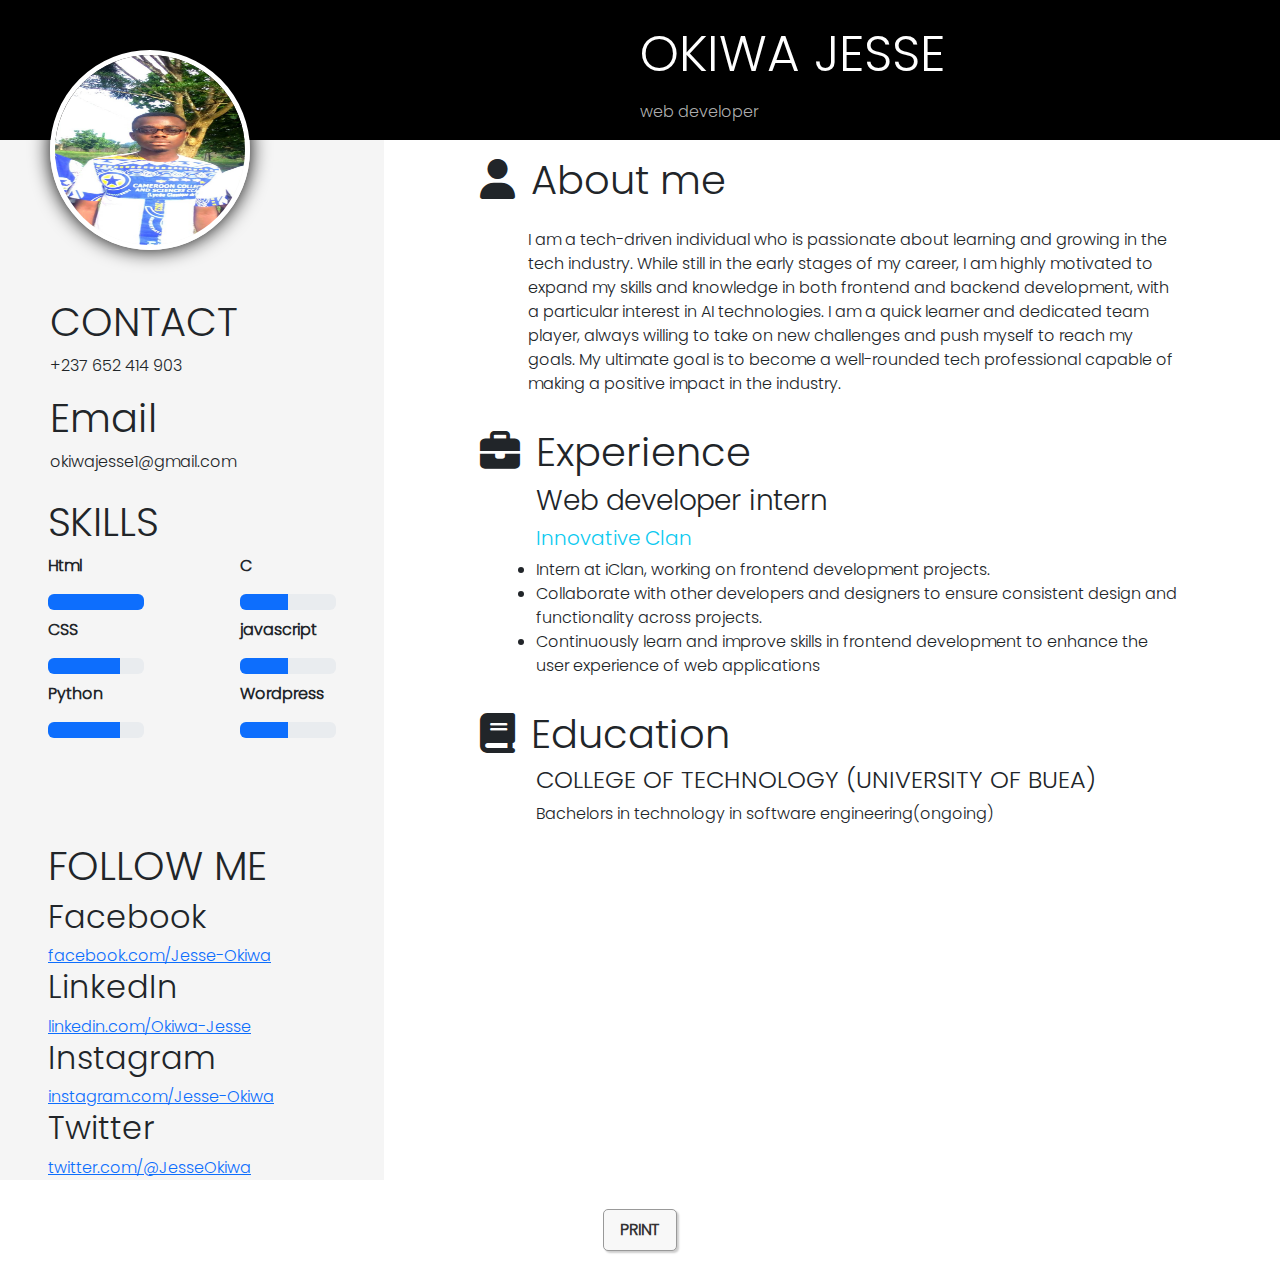
<file: index.html>
<!DOCTYPE html>

<html>
<head>
  <link rel="stylesheet" href="bootstrap-5.3.1-dist/css/bootstrap.css">
  <meta http-equiv="CONTENT-TYPE" content="text/html; charset=UTF-8">
  <link rel="stylesheet" href="styles/style.css"/>
  <link rel="stylesheet" href="/fontawesome-free-6.4.0-web/css/all.css">
  <title>Hello, World!</title>
</head>
<body>
  <section class="header">
    <div class="mytxt mt-4 ">
      <h1 class="mb-3">OKIWA JESSE</h1>
      <p>web developer</p>
    </div>
  </section>
  <section class="cont d-flex">
    <div class="content1 ">
           <img src="Jesse.jpeg">
      <div class="content pt-5">
        <h1>CONTACT</h1>
        <p>+237 652 414 903</p>
        <h1>Email</h1>
        <p>okiwajesse1@gmail.com</p>
      </div>
      <div class="mt-2 pt-2">
<h1 class="ms-4 ps-4">SKILLS</h1>
<div class="comp d-flex ">
  <div class="w-50">
    
        <p class="ms-5 fw-semibold">Html</p>
         <div class="progress mb-2 mx-5  w-50">
           <div class="progress-bar" role="progressbar" style="width: 100%" aria-valuenow="100" aria-valuemin="0" ></div>
         </div>
         <p class="ms-5 fw-semibold">CSS</p>    
         <div class="progress mb-2 mx-5  w-50">
           <div class="progress-bar" role="progressbar" style="width: 75%" aria-valuenow="75" aria-valuemin="0" ></div>
         </div>
         <p class="ms-5 fw-semibold">Python</p>
         <div class="progress mb-2 mx-5  w-50">
           <div class="progress-bar" role="progressbar" style="width: 75%" aria-valuenow="75" aria-valuemin="0" ></div>
         </div>
   </div>
   <div class="d-flex flex-column w-50">
    <p class="ms-5 fw-semibold">C</p>
       <div class="progress mb-2 mx-5  w-50">
           <div class="progress-bar" role="progressbar" style="width: 50%" aria-valuenow="50" aria-valuemin="0" ></div>
         </div>
         <p class="ms-5 fw-semibold">javascript</p>
         <div class="progress mb-2 mx-5  w-50">
           <div class="progress-bar" role="progressbar" style="width: 50%" aria-valuenow="50" aria-valuemin="0" ></div>
         </div>
         <p class="ms-5 fw-semibold">Wordpress</p>
         <div class="progress mb-2 mx-5  w-50">
           <div class="progress-bar" role="progressbar" style="width: 50%" aria-valuenow="50" aria-valuemin="0" ></div>
         </div>
   </div>     
 
</div>
       <div class="ms-5 mt-5 pt-5">
        <h1> FOLLOW ME</h1>
        <h2>Facebook</h2>
        <a href="#">facebook.com/Jesse-Okiwa</a>
          <h2>LinkedIn</h2>
        <a href="#">linkedin.com/Okiwa-Jesse</a>
          <h2>Instagram</h2>
        <a href="#">instagram.com/Jesse-Okiwa</a>
          <h2>Twitter</h2>
        <a href="#">twitter.com/@JesseOkiwa</a>
       </div>
      
    </div>
    </div>
    <div class="content2 fl">
      <div class="d-inline-block ms-5 ps-5">
        <i class="fas fa-user fw-bold fs-1"></i>
      </div>
      <div class="d-inline-block ms-1 ps-2">
        <h1 class="mt-2 pt-2">About me</h1>
      </div>

      <div class=" name ms-4 ps-4  mt-3 ">
        <p class="ms-5 ps-5">I am a tech-driven individual who is passionate about learning and growing
           in the tech industry. While still in the early stages of my career, I am highly motivated to
            expand my skills and knowledge in both frontend and backend development, with a particular 
            interest in AI technologies. I am a quick learner and dedicated team player, always willing 
            to take on new challenges and push myself to reach my goals. My ultimate goal is to become a 
            well-rounded tech professional capable of making a positive impact in the industry.</p>
      </div>
      
      <div class="d-inline-block ms-5 ps-5">
        <i class="fas fa-briefcase fw-bold fs-1"></i>
      </div>
      <div class="d-inline-block ms-1 ps-2">
        <h1 class="mt-2 pt-2">Experience</h1>
      </div>
      <div class=" name ms-5 ps-5 ">
        <h3 class="ms-5 ps-2">Web developer intern</h3>
        <h5 class="ms-5 ps-2 text-info">Innovative Clan</h5>
        <ul class="ms-5 ps-2">
          <li>Intern at iClan, working on frontend development projects.</li>
          <li>Collaborate with other developers and designers to ensure consistent design and functionality across projects.</li>
          <li>Continuously learn and improve skills in frontend development to enhance the user experience of web applications</li>
        </ul>
      </div>
      <div class="d-inline-block ms-5 ps-5">
        <i class="fas fa-book fw-bold fs-1"></i>
      </div>
      <div class="d-inline-block ms-1 ps-2">
        <h1 class="mt-2 pt-2">Education</h1>
      </div>
      <div class=" name ms-5 ps-5 ">
        
        <h4 class="ms-5 ps-2">COLLEGE OF TECHNOLOGY (UNIVERSITY OF BUEA) </h4>
        <P class="ms-5 ps-2">Bachelors in technology in software engineering(ongoing)</P>
      </div>
    </div>
  </section>
  <section class="but">
<script>
  function printPage() {
  window.print();
}
</script>
<button class="classic" onclick="printPage()">Print</button>
  </section>
</body>
</html>
</file>
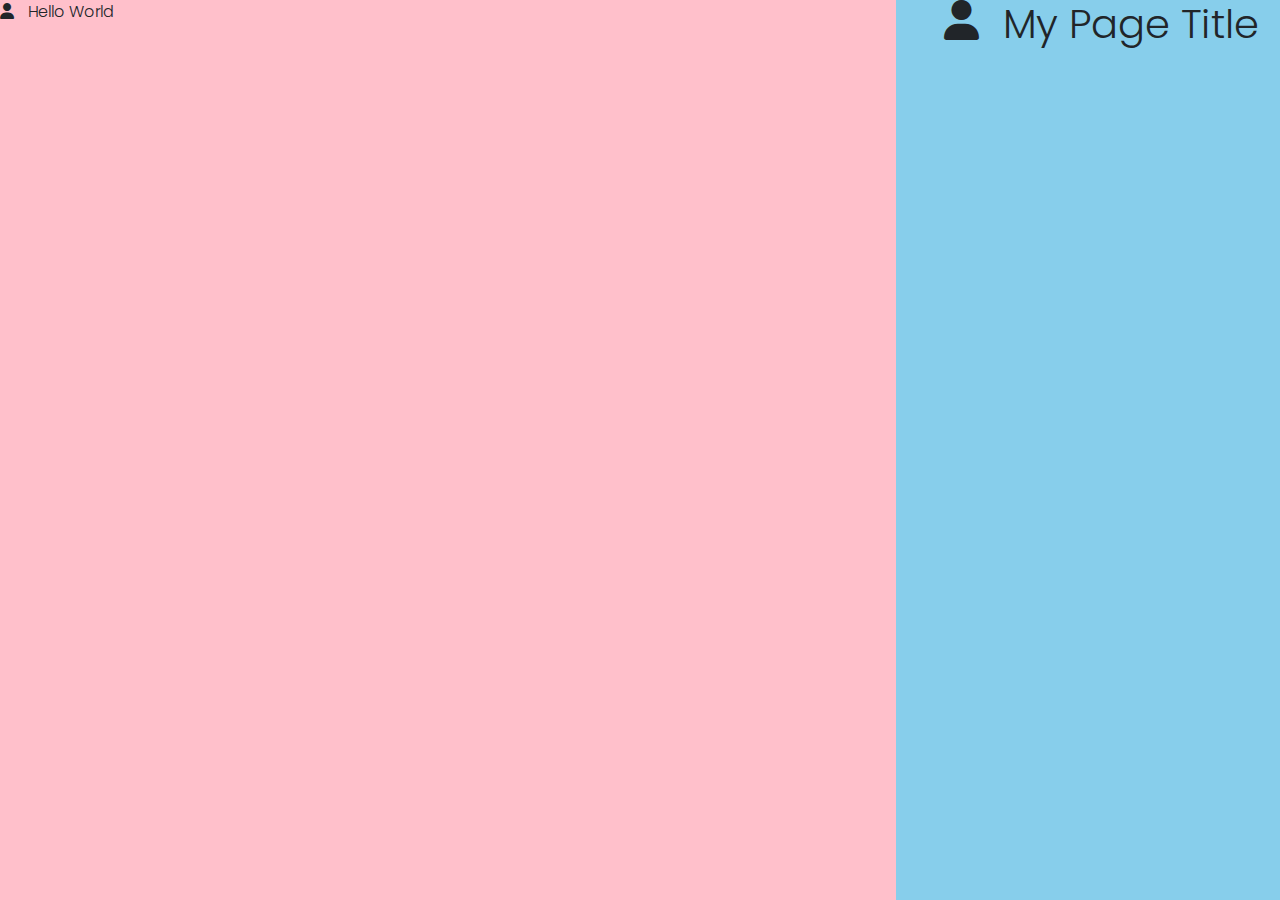
<file: testfile.html>
<!DOCTYPE html>
<html lang="en">
<head>
  <link rel="stylesheet" href="bootstrap-5.3.1-dist/css/bootstrap.css">
  <meta http-equiv="CONTENT-TYPE" content="text/html; charset=UTF-8">
  <link rel="stylesheet" href="styles/style.css"/>
  <link rel="stylesheet" href="/fontawesome-free-6.4.0-web/css/all.css">
  <title>Hello, World!</title>
  <style>
   
   .containers {
  height: 100vh;
  display: flex;
  flex-direction:row;
}

.large {
  flex: 0.7; 
  background: pink;
}

.small {
  flex: 0.3;
  background: skyblue;
}
.header-content {
  display: flex;
 /* align-items: center;*/
}

.fa {
  margin-right: 10px;
}

h1 {
  margin: 0;
}

@media (max-width: 600px) {
  .header-content {
    flex-direction: column;
  }
  
  .fa {
    margin-bottom: 10px;
    margin-right: 0;
  }
}
  </style>
</head>
<body>
  <div class="containers">
    <div class="large">
      <div class="icon-text">
        <i class="fa fa-user"></i>
        <span>Hello World</span>
      </div>
    </div>
    <div class="small">
      <header>
        <div class="header-content">
          <i class="fas fa-user ms-5 fs-1 "></i> 
          <h1 class="ms-4">My Page Title</h1>
        </div>
      </header>
    </div>
  </div>
</body>
</html>
</file>
<file: styles/style.css>
@font-face {
      font-family: 'Poppins';
      src: url('./fonts/Poppins-Light.ttf') format('truetype');
    }
*{
  font-family: 'Poppins', sans-serif;
}
.header{
  background-color: black;
  display: flex;
  height: 100%;
  width: 100%;
  justify-content: end;
}
.mytxt{
  width: 50%;
  
}
.mytxt h1{
  color: white;
  font-size: 50px;
}
.mytxt p{
  color: rgba(184, 184, 184, 0.96);
}
.cont{
  display: flex;
  height: 100%;
}
.content1{
  background-color:whitesmoke;
  flex: 0.3;
}
.content2{
  background-color:white;
  flex: 0.7;
  ;
}
.user{
  display: flex;
}

.content1 img {
  width: 200px;
  height: 200px;
  border-radius: 50%;
  overflow: hidden;
  margin-top: -90px;
  margin-left: 50px;
  border: 5px solid white;
  max-width: 100%;
  max-height: 100%;
  border-radius: 50%;
  box-shadow: 0 0 20px #000000;
}
.content{
  
  width: 100%;
  margin-left: 50px;
}
.content h1{
font-weight: 100;
}


.name{
  margin-right: 100px;
}
.classic {
  background-color: #f8f8f8;
  color: #333;
  border: 1px solid #999;
  border-radius: 5px;
  padding: 8px 16px;
  font-size: 16px;
  font-weight: bold;
  text-transform: uppercase;
  cursor: pointer;
  box-shadow: 2px 2px 2px rgba(0, 0, 0, 0.2);
}
.but{
  display: flex;
  justify-content: center;
  align-items: center;
  height:100px;
}
</file>
